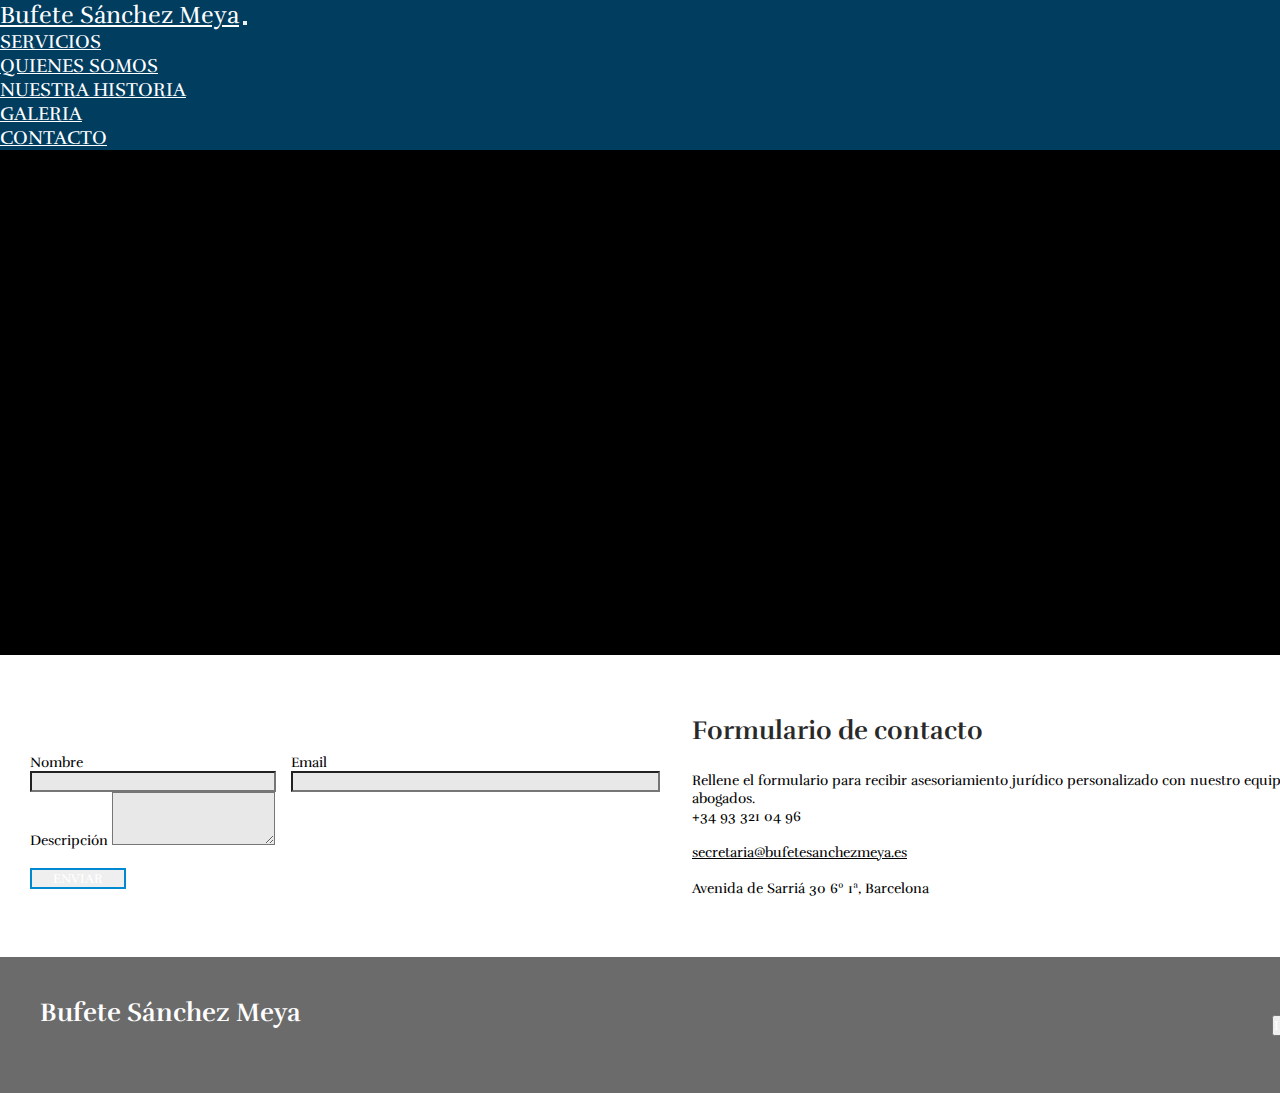
<file: contacto.html>
<!DOCTYPE html>
<html lang="en">

<head>
  <meta charset="UTF-8" />
  <meta http-equiv="X-UA-Compatible" content="IE=edge" />
  <meta name="viewport" content="width=device-width, initial-scale=1.0" />
  <title>Nuestra Historia</title>
  <link href="https://cdn.jsdelivr.net/npm/bootstrap@5.3.0-alpha3/dist/css/bootstrap.min.css" rel="stylesheet"
    integrity="sha384-KK94CHFLLe+nY2dmCWGMq91rCGa5gtU4mk92HdvYe+M/SXH301p5ILy+dN9+nJOZ" crossorigin="anonymous" />

  <link rel="stylesheet" href="./assets/contacto.css" />

</head>

<body>
  <!-- ---------------------------- BARRA DE MENÚ ---------------------------- -->
  <nav
  class="navbar navbar-expand-lg fixed-top p-4 d-flex justify-content-between"
>
  <div class="container-fluid">
    <a class="navbar-brand text-white" href="index.html"
      >Bufete Sánchez Meya</a
    >
    <button
      class="navbar-toggler"
      type="button"
      data-bs-toggle="collapse"
      data-bs-target="#navbarText"
      aria-controls="navbarText"
      aria-expanded="false"
      aria-label="Toggle navigation"
    >
      <span class="navbar-toggler-icon"></span>
    </button>
    <div class="collapse navbar-collapse" id="navbarText">
      <ul class="navbar-nav">
        <li class="nav-item">
          <a
            class="nav-link active text-white"
            aria-current="page"
            href="servicios.html"
            >SERVICIOS</a
          >
        </li>
        <li class="nav-item">
          <a class="nav-link text-white" href="QuienesSomos.html"
            >QUIENES SOMOS</a
          >
        </li>
        <li class="nav-item">
          <a class="nav-link text-white" href="nuestraHistoria.html"
            >NUESTRA HISTORIA</a
          >
        </li>
          <li class="nav-item">
          <a class="nav-link text-white" href="galeria.html"
            >GALERIA</a
          >
        </li>
        <li class="nav-item">
          <a class="nav-link text-white" href="contacto.html"
            >CONTACTO</a
          > 
        </li>
      </ul>
    </div>
  </div>
</nav>
  <section>

    <iframe src="https://www.google.com/maps/embed?pb=!1m18!1m12!1m3!1d3651.901930205619!2d2.140867718171264!3d41.39071450000001!2m3!1f0!2f0!3f0!3m2!1i1024!2i768!4f13.1!3m3!1m2!1s0x12a498782fe3e335%3A0x72ba34d9d8e0be09!2sBufete%20S%C3%A1nchez%20Meya!5e1!3m2!1ses!2ses!4v1690297021743!5m2!1ses!2ses" width="100%" height="500" style="border:0;" allowfullscreen="" loading="lazy" referrerpolicy="no-referrer-when-downgrade"></iframe>

    
  </section>
  <section id="contacto" class="container_form">
    <div>
      <h4>Formulario de contacto </h4>
      <p>
        Rellene el formulario para recibir asesoriamiento jurídico
        personalizado con nuestro equipo de abogados.
      </p>
      <p>
        +34 93 321 04 96 <br />
        <br />
        <span style="text-decoration: underline; color: black"
          >secretaria@bufetesanchezmeya.es</span
        >
        <br />
        <br />
        Avenida de Sarriá 30 6º 1ª, Barcelona
      </p>
    </div>

    <!-- ----------------------------- FORMULARIO ------------------------------ -->
    <div>
      <form class="container_form1" style="margin-right: 2rem" action="https://formspree.io/f/mgejvzgy"
      method="POST">
        <div style="display: flex; gap: 15px">
          <div
            style="display: flex; flex-direction: column; width: 40%"
            class="mb-3"
          >
            <label for="exampleFormControlInput1" class="form-label"
              >Nombre</label
            >
            <input
              type="text"
              name="Nombre"
              class="form-control"
              id="exampleFormControlInput1"
            />
          </div>
          <div
            style="display: flex; flex-direction: column; width: 60%"
            class="mb-3"
          >
            <label for="exampleFormControlInput1" class="form-label"
              >Email</label
            >
            <input
              name="Email"
              type="email"
              class="form-control"
              id="exampleFormControlInput2"
            />
          </div>
        </div>
        <div class="mb-3">
          <label for="exampleFormControlTextarea1" class="form-label"
            >Descripción</label
          >
          <textarea
            name="Mensaje"
            class="form-control"
            id="formControlInput3"
            rows="3"
          ></textarea>
        </div>
        <div style="display: flex; flex-direction: column;">
          <p>
            <a href="./PolíticaDePrivacidad.html">Política de privacidad de Bufete Sanchez Meya</a>
           
          </p>
          <button
            style="width: 6rem; height: fit-content;"
            type="submit"
            class="btn btn-outline-primary"
          >
            ENVIAR
          </button>
        </div>
      </form>
    </div>
  </section>
  <footer class="container_footer">
    <h4>Bufete Sánchez Meya</h4>
    <button id="footer_button" type="button" href="./index.html" class="btn btn-outline-light btn1">
      <a style="text-decoration: none" href="#main_section">INICIO</a>
    </button>
  </footer>

  <script
    src="https://cdn.jsdelivr.net/npm/bootstrap@5.3.0-alpha3/dist/js/bootstrap.bundle.min.js"
    integrity="sha384-ENjdO4Dr2bkBIFxQpeoTz1HIcje39Wm4jDKdf19U8gI4ddQ3GYNS7NTKfAdVQSZe"
    crossorigin="anonymous"
  ></script>
</body>
</html>
</file>
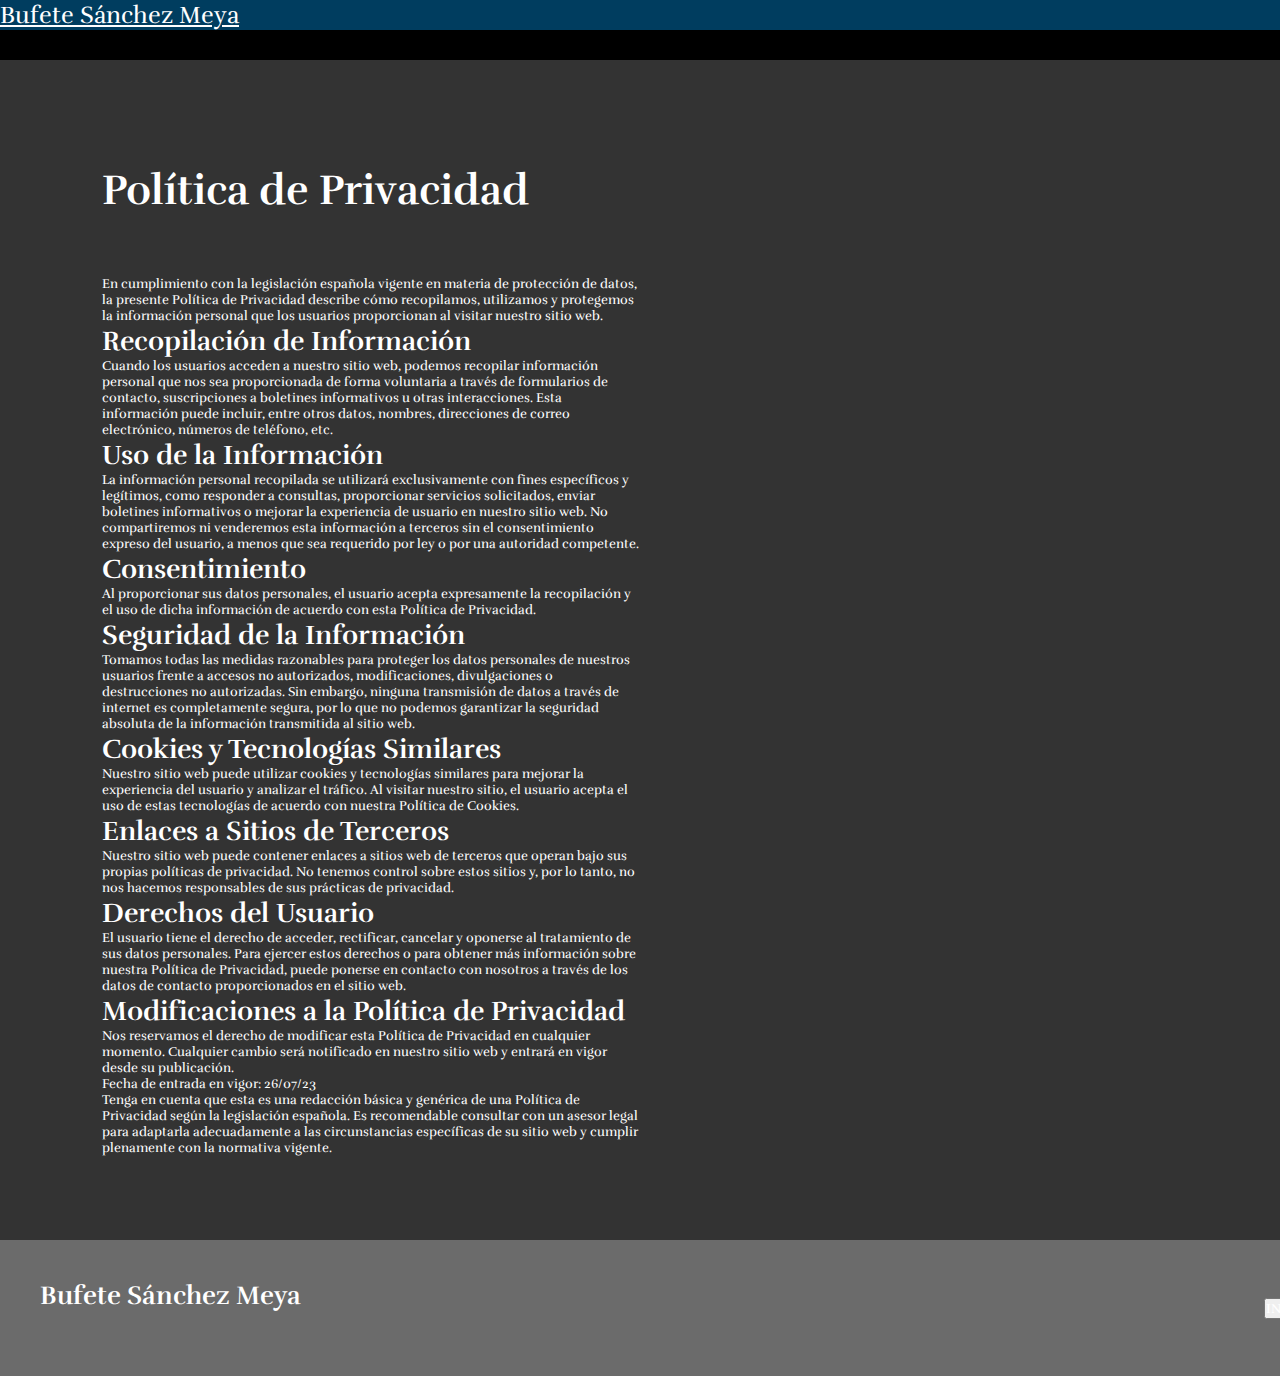
<file: PolíticaDePrivacidad.html>
<!DOCTYPE html>
<html lang="en">
  <head>
    <meta charset="UTF-8" />
    <meta http-equiv="X-UA-Compatible" content="IE=edge" />
    <meta name="viewport" content="width=device-width, initial-scale=1.0" />
    <title>...</title>
    <link
      href="https://cdn.jsdelivr.net/npm/bootstrap@5.3.0-alpha3/dist/css/bootstrap.min.css"
      rel="stylesheet"
      integrity="sha384-KK94CHFLLe+nY2dmCWGMq91rCGa5gtU4mk92HdvYe+M/SXH301p5ILy+dN9+nJOZ"
      crossorigin="anonymous"
    />
    
    <link rel="stylesheet" href="./assets/politicaDePrivacidad.css"/>
    
  </head>
  <body>
    <!-- ---------------------------- BARRA DE MENÚ ---------------------------- -->
    <nav
      class="navbar navbar-expand-lg fixed-top p-4 d-flex justify-content-between"
    >
      <div class="container-fluid">
        <a class="navbar-brand text-white" href="index.html"
          >Bufete Sánchez Meya</a
        >
    
        </button>
     
          </ul>
        </div>
      </div>
    </nav>

    <!-- ---------------------------- MAIN SECTION ----------------------------- -->
   
    <!-- --------------------- ESPECIALIDADES --------------------- -->
    
<section class="container_servicios" id="main_section">
  
    <h2 style="font-size: 42px;">Política de Privacidad
    </h2>
    <ul>
      <li style= >
        
        <p>En cumplimiento con la legislación española vigente en materia de protección de datos, la presente Política de Privacidad describe cómo recopilamos, utilizamos y protegemos la información personal que los usuarios proporcionan al visitar nuestro sitio web.
        </p> 
        <h3>Recopilación de Información
        </h3>
        <p>Cuando los usuarios acceden a nuestro sitio web, podemos recopilar información personal que nos sea proporcionada de forma voluntaria a través de formularios de contacto, suscripciones a boletines informativos u otras interacciones. Esta información puede incluir, entre otros datos, nombres, direcciones de correo electrónico, números de teléfono, etc.
        </p>
        <h3>Uso de la Información
        </h3>
        <p>La información personal recopilada se utilizará exclusivamente con fines específicos y legítimos, como responder a consultas, proporcionar servicios solicitados, enviar boletines informativos o mejorar la experiencia de usuario en nuestro sitio web. No compartiremos ni venderemos esta información a terceros sin el consentimiento expreso del usuario, a menos que sea requerido por ley o por una autoridad competente.
        </p>
        <h3>Consentimiento
        </h3>
        <p>Al proporcionar sus datos personales, el usuario acepta expresamente la recopilación y el uso de dicha información de acuerdo con esta Política de Privacidad.
        </p>
        <h3>Seguridad de la Información
        </h3>
        <p>Tomamos todas las medidas razonables para proteger los datos personales de nuestros usuarios frente a accesos no autorizados, modificaciones, divulgaciones o destrucciones no autorizadas. Sin embargo, ninguna transmisión de datos a través de internet es completamente segura, por lo que no podemos garantizar la seguridad absoluta de la información transmitida al sitio web.
<h3>Cookies y Tecnologías Similares
</h3>
        <p>Nuestro sitio web puede utilizar cookies y tecnologías similares para mejorar la experiencia del usuario y analizar el tráfico. Al visitar nuestro sitio, el usuario acepta el uso de estas tecnologías de acuerdo con nuestra Política de Cookies.
        </p>
        <h3>Enlaces a Sitios de Terceros
        </h3>
        <p>Nuestro sitio web puede contener enlaces a sitios web de terceros que operan bajo sus propias políticas de privacidad. No tenemos control sobre estos sitios y, por lo tanto, no nos hacemos responsables de sus prácticas de privacidad.
        </p>
        <h3>Derechos del Usuario
        </h3>
        <p>El usuario tiene el derecho de acceder, rectificar, cancelar y oponerse al tratamiento de sus datos personales. Para ejercer estos derechos o para obtener más información sobre nuestra Política de Privacidad, puede ponerse en contacto con nosotros a través de los datos de contacto proporcionados en el sitio web.

        </p>
        <h3>Modificaciones a la Política de Privacidad
        </h3>

        <p>Nos reservamos el derecho de modificar esta Política de Privacidad en cualquier momento. Cualquier cambio será notificado en nuestro sitio web y entrará en vigor desde su publicación.
        </p>

        <p>Fecha de entrada en vigor: 26/07/23
        </p>
        <p>Tenga en cuenta que esta es una redacción básica y genérica de una Política de Privacidad según la legislación española. Es recomendable consultar con un asesor legal para adaptarla adecuadamente a las circunstancias específicas de su sitio web y cumplir plenamente con la normativa vigente.</p>
       
      
    </ul>
    <!-- <img src="./assets/images/pic02.jpg" alt="especialidades" /> -->
</section>
<!-- ----------------------- FORMULARIO DE CONTACTO ------------------------ -->
 <!-- ----------------------- FORMULARIO DE CONTACTO ------------------------ -->
 


<!-- --------------------------- FOOTER SECTION ---------------------------- -->
<footer class="container_footer">
  <h4>Bufete Sánchez Meya</h4>
  <div class="d-flex flex-column">
    <button type="button" href="./index.html" class="btn btn-outline-light">
    <a style="text-decoration: none;" href="#main_section">INICIO</a>
  </button>
 
        <button
          class="navbar-toggler"
          type="button"
          data-bs-toggle="collapse"
          data-bs-target="#navbarText"
          aria-controls="navbarText"
          aria-expanded="false"
          aria-label="Toggle navigation"
        >
  </div>
  </div>
  
</footer>

<script
  src="https://cdn.jsdelivr.net/npm/bootstrap@5.3.0-alpha3/dist/js/bootstrap.bundle.min.js"
  integrity="sha384-ENjdO4Dr2bkBIFxQpeoTz1HIcje39Wm4jDKdf19U8gI4ddQ3GYNS7NTKfAdVQSZe"
  crossorigin="anonymous"
></script>
</body>
</html>
  </body>
</file>
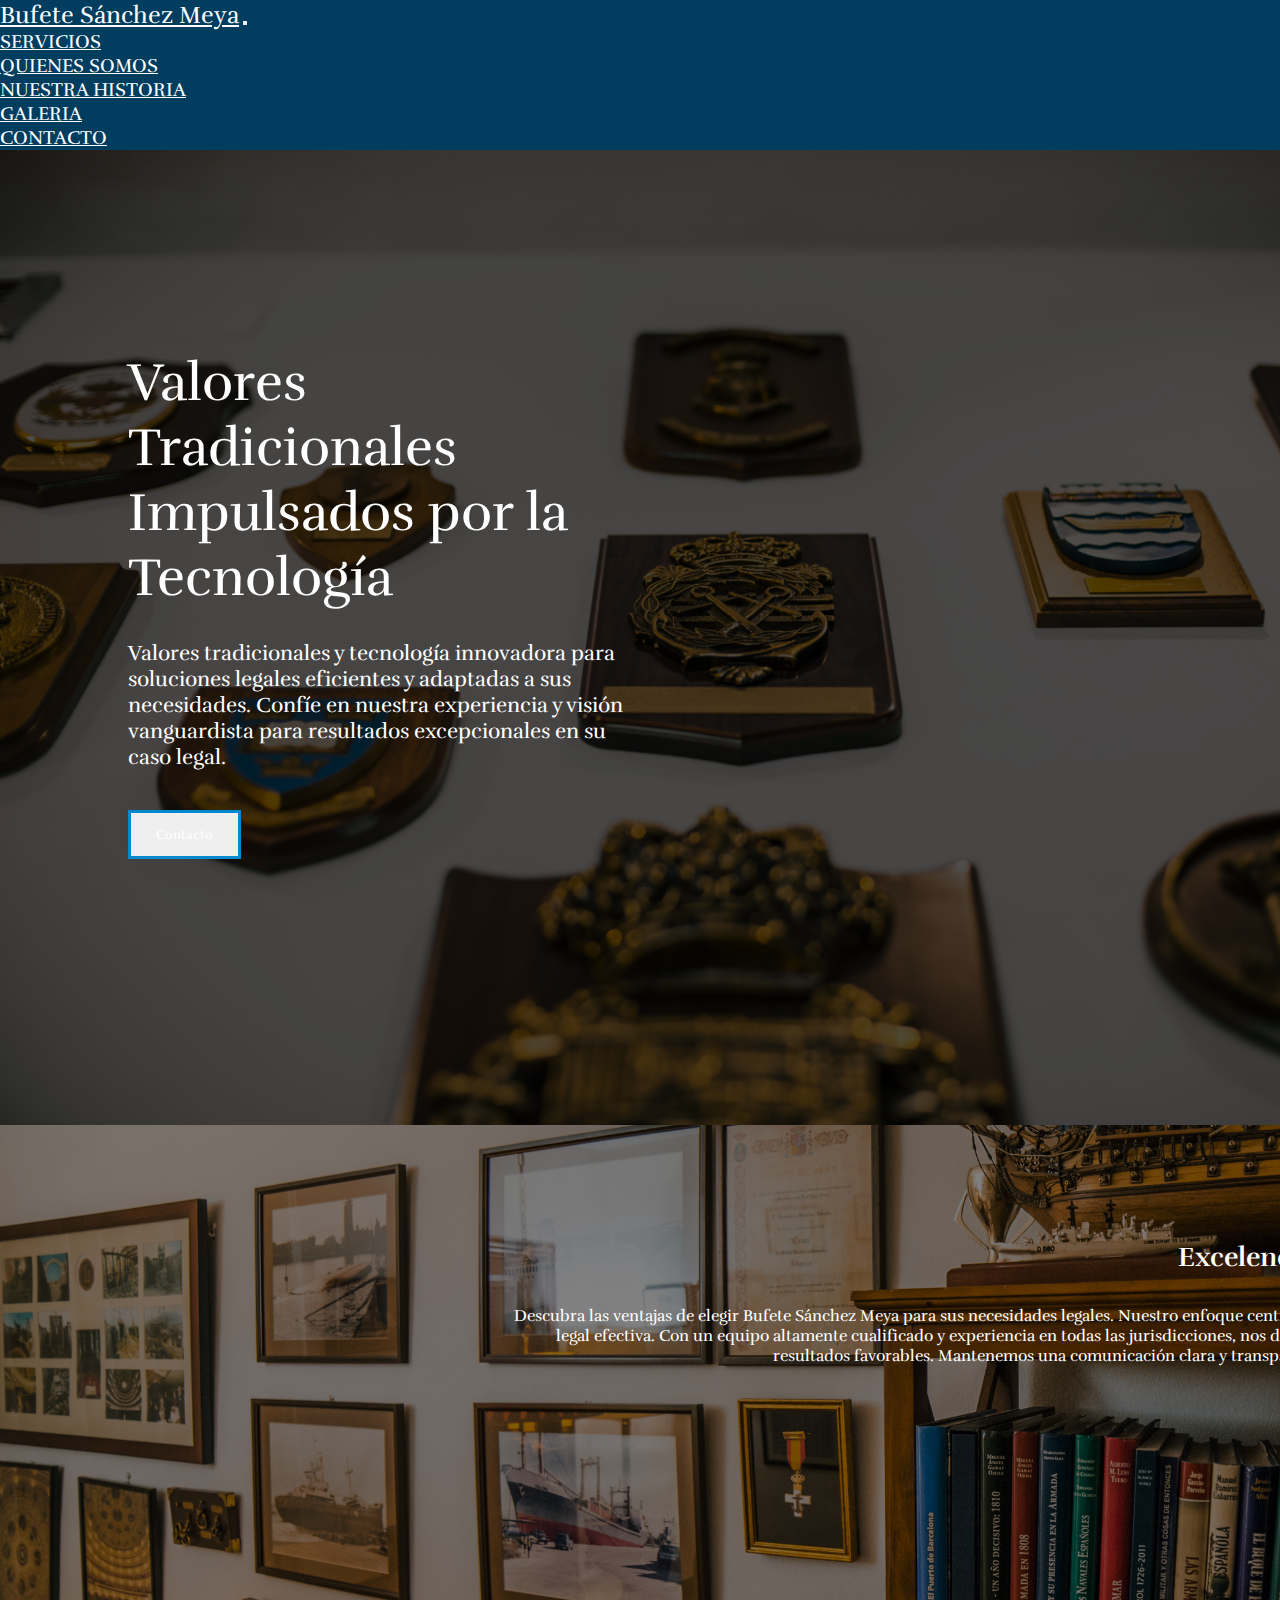
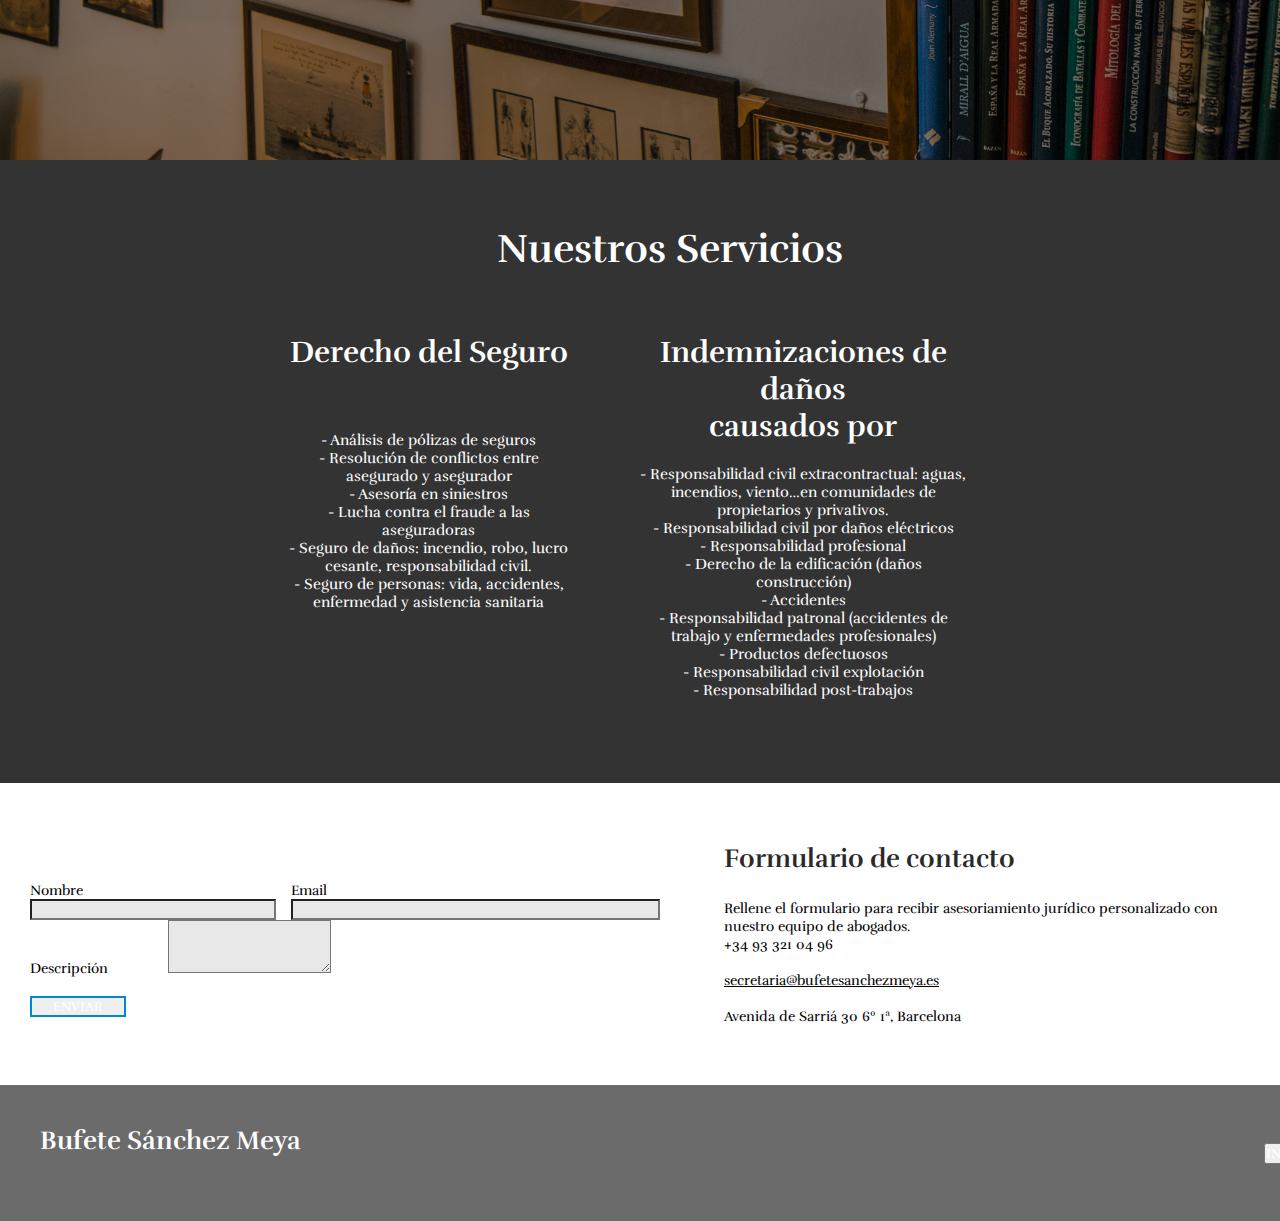
<file: servicios.html>
<!DOCTYPE html>
<html lang="en">
  <head>
    <meta charset="UTF-8" />
    <meta http-equiv="X-UA-Compatible" content="IE=edge" />
    <meta name="viewport" content="width=device-width, initial-scale=1.0" />
    <title>...</title>
    <link
      href="https://cdn.jsdelivr.net/npm/bootstrap@5.3.0-alpha3/dist/css/bootstrap.min.css"
      rel="stylesheet"
      integrity="sha384-KK94CHFLLe+nY2dmCWGMq91rCGa5gtU4mk92HdvYe+M/SXH301p5ILy+dN9+nJOZ"
      crossorigin="anonymous"
    />
    
    <link rel="stylesheet" href="./assets/servicios.css"/>
    
  </head>
  <body>
    <!-- ---------------------------- BARRA DE MENÚ ---------------------------- -->
    <nav
      class="navbar navbar-expand-lg fixed-top p-4 d-flex justify-content-between"
    >
      <div class="container-fluid">
        <a class="navbar-brand text-white" href="index.html"
          >Bufete Sánchez Meya</a
        >
        <button
          class="navbar-toggler"
          type="button"
          data-bs-toggle="collapse"
          data-bs-target="#navbarText"
          aria-controls="navbarText"
          aria-expanded="false"
          aria-label="Toggle navigation"
        >
          <span class="navbar-toggler-icon"></span>
        </button>
        <div class="collapse navbar-collapse" id="navbarText">
          <ul class="navbar-nav">
            <li class="nav-item">
              <a
                class="nav-link active text-white"
                aria-current="page"
                href="servicios.html"
                >SERVICIOS</a
              >
            </li>
            <li class="nav-item">
              <a class="nav-link text-white" href="QuienesSomos.html"
                >QUIENES SOMOS</a
              >
            </li>
            <li class="nav-item">
              <a class="nav-link text-white" href="nuestraHistoria.html"
                >NUESTRA HISTORIA</a
              >
            </li>
              <li class="nav-item">
              <a class="nav-link text-white" href="galeria.html"
                >GALERIA</a
              >
            </li>
            <li class="nav-item">
              <a class="nav-link text-white" href="contacto.html"
                >CONTACTO</a
              > 
            </li>
          </ul>
        </div>
      </div>
    </nav>

    <!-- ---------------------------- MAIN SECTION ----------------------------- -->
    <section id="main_section" class="container_main">
      
        <h1>Valores Tradicionales Impulsados por la Tecnología</h1>
      <p>
        Valores tradicionales y tecnología innovadora para soluciones legales eficientes y adaptadas a sus necesidades. Confíe en nuestra experiencia y visión vanguardista para resultados excepcionales en su caso legal.
      </p>
      <button type="button" class="btn btn-outline-primary"><a style="text-decoration: none;" href="#contacto">Contacto</a></button>
      
      
    </section>

    <section class="container_testimonial1 ">
      <div class="imagen_libros">
        <h3 style="margin-bottom: 2rem; padding-right :32px">Excelencia Legal y Compromiso con el Cliente</h3>
        <p style="margin-right: 2rem; color:  class= text-black">Descubra las ventajas de elegir Bufete Sánchez Meya para sus necesidades legales. Nuestro enfoque centrado en el cliente ofrece asesoría jurídica personalizada y defensa legal efectiva. Con un equipo altamente cualificado y experiencia en todas las jurisdicciones, nos dedicamos a comprender sus necesidades y objetivos para obtener resultados favorables. Mantenemos una comunicación clara y transparente, protegiendo sus derechos y buscando resultados exitosos. <br> <br> Contáctenos hoy para una consulta inicial.</p>
      </div>
      </section>
    <!-- --------------------- ESPECIALIDADES --------------------- -->
    
<section class="container_servicios fs-2">
  
    <h2 style="font-size: 40px; margin-left: 60px;">Nuestros Servicios</h2>
    <ul>
      <li style="margin-right: 4rem; text-align: center;">
        <h2 style="text-align: center;">Derecho del Seguro</h2>
        
        <p>- Análisis de pólizas de seguros</p> 
        <p>- Resolución de conflictos entre asegurado y asegurador </p>
        <p>- Asesoría en siniestros </p>
        <p>- Lucha contra el fraude a las aseguradoras </p>
        <p>- Seguro de daños: incendio, robo, lucro cesante, responsabilidad civil. </p>
        <p>- Seguro de personas: vida, accidentes, enfermedad y asistencia sanitaria </p>
        <li style="margin-right: 2rem; text-align: center;">
          <h2 style="text-align: center; margin-bottom:20px;">Indemnizaciones de daños <br> causados por</h2>
          <p>- Responsabilidad civil extracontractual: aguas, incendios, viento…en comunidades de propietarios y privativos. </p>
          <p>- Responsabilidad civil por daños eléctricos </p>
          <p>- Responsabilidad profesional </p>
          <p>- Derecho de la edificación (daños construcción) </p>
          <p>- Accidentes </p>
          <p>- Responsabilidad patronal (accidentes de trabajo y enfermedades profesionales) </p>
          <p>- Productos defectuosos</p>
          <p>- Responsabilidad civil explotación </p>
          <p>- Responsabilidad post-trabajos </p>
        
      </li>
      
    </ul>
    <!-- <img src="./assets/images/pic02.jpg" alt="especialidades" /> -->
</section>
<!-- ----------------------- FORMULARIO DE CONTACTO ------------------------ -->
 <!-- ----------------------- FORMULARIO DE CONTACTO ------------------------ -->
 <section id="contacto" class="container_form formulario">
  <div>
    <h4>Formulario de contacto</h4>
    <p>
      Rellene el formulario para recibir asesoriamiento jurídico
      personalizado con nuestro equipo de abogados.
    </p>
    <p>
      +34 93 321 04 96 <br />
      <br />
      <span style="text-decoration: underline; color: black"
        >secretaria@bufetesanchezmeya.es</span
      >
      <br />
      <br />
      Avenida de Sarriá 30 6º 1ª, Barcelona
    </p>
  </div>

  <!-- ----------------------------- FORMULARIO ------------------------------ -->
  <div>
    <form class="container_form1" style="margin-right: 2rem" action="https://formspree.io/f/mgejvzgy"
    method="POST">
      <div style="display: flex; gap: 15px">
        <div
          style="display: flex; flex-direction: column; width: 40%"
          class="mb-3"
        >
          <label for="exampleFormControlInput1" class="form-label"
            >Nombre</label
          >
          <input
            type="text"
            name="Nombre"
            class="form-control"
            id="exampleFormControlInput1"
          />
        </div>
        <div
          style="display: flex; flex-direction: column; width: 60%"
          class="mb-3"
        >
          <label for="exampleFormControlInput1" class="form-label"
            >Email</label
          >
          <input
            name="Email"
            type="email"
            class="form-control"
            id="exampleFormControlInput2"
          />
        </div>
      </div>
      <div class="mb-3">
        <label for="exampleFormControlTextarea1" class="form-label"
          >Descripción</label
        >
        <textarea
          name="Mensaje"
          class="form-control"
          id="formControlInput3"
          rows="3"
        ></textarea>
      </div>
      <div style="display: flex; flex-direction: column;">
        <p>
          <a href="./PolíticaDePrivacidad.html">Política de privacidad de Bufete Sanchez Meya</a>
         
        </p>
        <button
          style="width: 6rem; height: fit-content;"
          type="submit"
          class="btn btn-outline-primary"
        >
          ENVIAR
        </button>
      </div>
    </form>
  </div>
</section>

<!-- --------------------------- FOOTER SECTION ---------------------------- -->
<footer class="container_footer">
  <h4>Bufete Sánchez Meya</h4>
  <div class="d-flex flex-column">
    <button type="button" href="./index.html" class="btn btn-outline-light">
    <a style="text-decoration: none;" href="#main_section">INICIO</a>
  </button>
 
        <button
          class="navbar-toggler"
          type="button"
          data-bs-toggle="collapse"
          data-bs-target="#navbarText"
          aria-controls="navbarText"
          aria-expanded="false"
          aria-label="Toggle navigation"
        >
  </div>
  </div>
  
</footer>

<script
  src="https://cdn.jsdelivr.net/npm/bootstrap@5.3.0-alpha3/dist/js/bootstrap.bundle.min.js"
  integrity="sha384-ENjdO4Dr2bkBIFxQpeoTz1HIcje39Wm4jDKdf19U8gI4ddQ3GYNS7NTKfAdVQSZe"
  crossorigin="anonymous"
></script>
</body>
</html>
  </body>
</file>
<file: assets/contacto.css>
@import url('https://fonts.googleapis.com/css2?family=Rufina:wght@700&display=swap');


:root {
  --azul: #003d5f;
  --azulClaro: #0089d1;
  --grisFondo: #333333;
}

* {
  margin: 0;
  padding: 0;
  font-family: "Rufina";
  color: white;
}

body {
  background-color: rgb(0, 0, 0);
  /* width: fit-content; */
}

h2 {
  font-size: 2.4rem;
  font-weight: 700;
  color: rgb(41, 41, 41);
}

h3 {
  font-size: 1.7rem;
  font-weight: 700;
  color: rgb(255, 255, 255);
  display: flex;
  flex-direction: column;
}

h4 {
  font-size: 1.6rem;
  color: rgb(41, 41, 41);
  font-weight: 700;
  margin-bottom: 25px;
}

.img-thumbnail {
max-width: 78%;
}

.navbar-brand {
  font-size: 1.5rem!important;
}

.text-white {
  font-size: 1.2rem;
  
}
/* --------------------------------- HEADER --------------------------------- */

.navbar {
  background-color: #003d5f;
}
.navbar-collapse {

flex-grow:0
 
}

.hamburguerX {
  margin-left: 70px;
}

.container-fluid{

  --bs-gutter-x: -0.5rem!important;
}

.container_main {
    position: relative;
    height: 100vh!important;
    padding: 90px 40px;
    width: 100%;
  }
  
  .container_main::before {
    content: "";
    position: absolute;
    top: 0;
    left: 0;
    width: 100%;
    height: 100%;
    background-image: url(./images/foto-cuadros.jpg);
    background-size: cover;
    background-position: 30% center; /* Ajusta el valor para mover la imagen */
    opacity: 0.3; /* Ajusta la opacidad según tu preferencia */
    z-index: -4;
  }

  
  .container_main h1 {
    font-size: 3.5rem!important;
    font-weight: 400;
  }
  
  .container_main p {
    margin-top: 30px;
    margin-bottom: 40px;
    font-size: 1.15rem;
    font-weight: 300;
  }
  
  .container_main button {
    width: 100%;
    border: 3px solid var(--azulClaro);
    color: var(--azulClaro);
  }

  .navbar {
    background-color: #003d5f;
  }
  .navbar-collapse {
  
  flex-grow:0
   
  }
  
  .hamburguerX {
    margin-left: 70px;
  }
/* --------------------------- TESTIMONIAL SECTION -------------------------- */




.container_testimonial p:first-child {
  font-size: 1.6rem;
  color: rgb(41, 41, 41);
  font-weight: 700;
}

.container_testimonial p:last-child {
  color: rgb(41, 41, 41);
  font-size: 1.2rem;
}

/* ----------------------------- ESPECIALIDADES ----------------------------- */

.container_especialidades1 {
  padding: 60px 30px;
  position: relative;
  text-align: center;
  /* height: 300px; */
}

.container_especialidades1::before {
  content: "";
  position: absolute;
  top: 0;
  left: 0;
  width: 100%;
  height: 100%;
  background-image: url(./images/especialidades_photo.jpg);
  background-size: cover;
  background-position: center;
  opacity: 0.4; /* Ajusta la opacidad según tu preferencia */
  z-index: -1;
}

.container_especialidades1 p {
  margin-top: 20px;
  padding: 5px;
  font-weight: 400;
  font-size: 1.1rem;
}

.container_especialidades1 h2 {
  font-size: 2.4rem;
  font-weight: 400;
}

.container_especialidades1 h2,
.container_especialidades1 p {
  color: rgb(255, 255, 255);
}

.container_especialidades1 img {
  margin-top: 30px;
  width: 100%;
}

/* ---------------------------- SERVICIOS SECCION --------------------------- */
.container_servicios {
  padding: 60px 30px;
  background-color: var(--grisFondo);
  font-size: 13px;
  display: flex;
  justify-content: space-around;
  flex-direction: column;
  align-items: center;
}


/* ---------------------- CLIENTES PRINCIPALES SECTION ---------------------- */

.container_clientes {
  background-color: rgb(232, 232, 232);
  padding: 60px 30px;
  width: 100%;
}

.container_clientes img {
  margin-top: 30px;
  width: 100%;
  border-radius: 20px;
  border: 20px solid white;
  /* padding: 50px; */
}

/* ------------------------------- FORMULARIO ------------------------------- */

.container_form {
  background-color: white;
  width: 100%;
  display: flex;
  flex-direction: row-reverse;
  justify-content: space-around;
  align-items: center;
}

.formulario {
  padding: 60px 15rem!important;
}

.container_form label,
.container_form p {
  color: black;
  font-size: 0.9rem;
}

.container_form form {
  margin-top: 30px;
}

.form_bold {
  font-weight: 700;
  color: black;
}

.container_form button {
  width: 100%;
  border: 2.5px solid var(--azulClaro);
}

#exampleFormControlInput1,
#exampleFormControlInput2,
#formControlInput3 {
  background-color: rgb(232, 232, 232);
}

/* ----------------------------- FOOTER SECTION ----------------------------- */

.container_footer {
  background-color: rgb(107, 107, 107);
  padding: 40px;
  width: 100%;
  display: flex;
  justify-content: space-between;
  align-items: center;
}

.container_footer h4 {
  color: white;
}

.container_footer p {
  color: rgb(255, 255, 255);
}


@media (min-width: 1280px) {

  .img-fluid{

    width:100%
  }
 


  .formulario {
    padding: 60px 30px!important;
  }
  /* ----------------------------- CONTAINER MAIN ----------------------------- */
  .container_main {
    position: relative;
    height: 130vh;
    padding: 60px 30px;
    width: 100%;
    padding-left: 10%;
  }

  .container_main::before {
    opacity: 0.3; /* Ajusta la opacidad según tu preferencia */
  }
  .container_main h1 {
    margin-top: 140px;
    font-size: 4.5rem;
    font-weight: 400;
    padding-right: 50%;
  }

  .container_main p {
    margin-top: 30px;
    margin-bottom: 40px;
    font-size: 1.3rem;
    padding-right: 50%;

    font-weight: 300;
  }

  .container_main button {
    width: auto;
    padding: 13px 25px;
  }

  /* -------------------------- TESTIMONIALS SECTION -------------------------- */
  .container_testimonial1 {
    background-color: rgb(255, 255, 255);
    padding: 60px 30px;
    display: flex;
    flex-direction: column;
    padding-left: 30%!important;
  text-align: right!important;
  }

  /* -------------------------------- ESPECIALIDADES ------------------------------- */
  .container_especialidades1 p {
    margin-top: 20px;
    padding: 5px;
    font-weight: 400;
    font-size: 1.1rem;
  }

  .container_especialidades1 h2 {
    font-size: 3rem;
    font-weight: 400;
    margin: 0% 70%;
  }

  .container_especialidades1 {
    padding: 60px 30px;
    position: relative;
    display: flex;
    flex-direction: column;
    align-items: center;
    justify-content: center;
    text-align: center;
    height: 450px;
  }

  /* -------------------------------- SERVICIOS ------------------------------- */
  .container_servicios {
    padding: 5% 8%;
    background-color: var(--grisFondo);
  }

  .container_servicios h2 {
    color: white;
    margin-bottom: 60px;
    font-size: 30px;
  }

  .container_servicios ul {
    display: grid;
    grid-template-columns: repeat(2, 1fr);
    list-style: none;
    padding: 0;
  }

  .container_servicios ul li {
    list-style: none;
    padding: 0px 0px 20px 0px;
    font-size: 13px;
  }

  /* ---------------------------- CONTAINER EMERITA --------------------------- */
  .container_emerita {
    padding: 60px 30px;
    background-color: white;
    width: 100%;
    display: flex;
    flex-direction: row-reverse;
  }

  .container_emerita h3 {
    margin-top: 20px;
    margin-bottom: 20px;
  }

  .container_emerita p {
    color: rgb(41, 41, 41);
    font-size: 0.9rem;
  }

  .container_emerita button {
    width: auto;
    font-size: 0.7rem;
    border: 2px solid var(--azulClaro);
    margin-top: 20px;
  }

  .container_emerita img {
    margin-top: 30px;
    width: 65%;
  }

  .container_img_emerita {
    width: 60%;
    display: flex;
    justify-content: center;
    align-items: center;
  }

  .container_content_emerita {
    width: 60%;
    padding-right: 10%;
  }

  /* -------------------------------- CLIENTES -------------------------------- */
  .container_clientes {
    background-color: rgb(232, 232, 232);
    padding: 60px 30px;
    width: 100%;
  }

  .container_img_clientes {
    display: flex;
    gap: 2%;
    justify-content: center;
    align-items: center;
  }

  .container_clientes img {
    margin-top: 30px;
    width: 30%;
    height: 30%;
    border-radius: 20px;
    border: 20px solid white;
    /* padding: 50px; */
  }

  .container_form {
    display: flex;
    flex-direction: row-reverse!important;
    /* background-color: black; */
  }
  .container_form1{

    width: 70vh;
  }
 

  /* --------------------------------- FOOTER --------------------------------- */
}

.container_form {
  display: flex;
  flex-direction: column;
  padding: 60px 30px;
}

.btn a {
  color: white;
}

.btn a:hover {
  color:#0089d1
}

.container_testimonial1 {
  background-color: rgb(255, 255, 255);
  padding: 60px 30px;
  display: flex;
  flex-direction: column;
  align-items: flex-end;
  margin-left: 0%;
  text-align: center;
}
</file>
<file: assets/politicaDePrivacidad.css>
@import url('https://fonts.googleapis.com/css2?family=Rufina:wght@700&display=swap');


:root {
  --azul: #003d5f;
  --azulClaro: #0089d1;
  --grisFondo: #333333;
}

* {
  margin: 0;
  padding: 0;
  font-family: "Rufina";
  color: white;
}

body {
  background-color: rgb(0, 0, 0);
  /* width: fit-content; */
}

h2 {
  font-size: 2.4rem;
  font-weight: 700;
  color: rgb(255, 255, 255);
  margin-top: 40px;
}

h3 {
  font-size: 1.7rem;
  font-weight: 700;
  color: rgb(255, 255, 255);
  display: flex;
  flex-direction: column;
}

h4 {
  font-size: 1.6rem;
  color: rgb(41, 41, 41);
  font-weight: 700;
  margin-bottom: 25px;
}

.img-thumbnail {
max-width: 78%;
}

.navbar-brand {
  font-size: 1.5rem!important;
}

.text-white {
  font-size: 1.2rem;
  
}
/* --------------------------------- HEADER --------------------------------- */

.navbar {
  background-color: #003d5f;
}
.navbar-collapse {

flex-grow:0
 
}

.hamburguerX {
  margin-left: 70px;
}

.container_main {
    position: relative;
    height: 100vh!important;
    padding: 90px 40px;
    width: 100%;
  }
  
  .container_main::before {
    content: "";
    position: absolute;
    top: 0;
    left: 0;
    width: 100%;
    height: 100%;
    background-image: url(./images/foto-cuadros.jpg);
    background-size: cover;
    background-position: 30% center; /* Ajusta el valor para mover la imagen */
    opacity: 0.3; /* Ajusta la opacidad según tu preferencia */
    z-index: -4;
  }

  
  .container_main h1 {
    font-size: 3.5rem!important;
    font-weight: 400;
  }
  
  .container_main p {
    margin-top: 30px;
    margin-bottom: 40px;
    font-size: 1.15rem;
    font-weight: 300;
  }
  
  .container_main button {
    width: 100%;
    border: 3px solid var(--azulClaro);
    color: var(--azulClaro);
  }

  .navbar {
    background-color: #003d5f;
  }
  .navbar-collapse {
  
  flex-grow:0
   
  }
  
  .hamburguerX {
    margin-left: 70px;
  }
/* --------------------------- TESTIMONIAL SECTION -------------------------- */




.container_testimonial p:first-child {
  font-size: 1.6rem;
  color: rgb(41, 41, 41);
  font-weight: 700;
}

.container_testimonial p:last-child {
  color: rgb(41, 41, 41);
  font-size: 1.2rem;
}

/* ----------------------------- ESPECIALIDADES ----------------------------- */

.container_especialidades1 {
  padding: 60px 30px;
  position: relative;
  text-align: center;
  /* height: 300px; */
}

.container_especialidades1::before {
  content: "";
  position: absolute;
  top: 0;
  left: 0;
  width: 100%;
  height: 100%;
  background-image: url(./images/especialidades_photo.jpg);
  background-size: cover;
  background-position: center;
  opacity: 0.4; /* Ajusta la opacidad según tu preferencia */
  z-index: -1;
}

.container_especialidades1 p {
  margin-top: 20px;
  padding: 5px;
  font-weight: 400;
  font-size: 1.1rem;
}

.container_especialidades1 h2 {
  font-size: 2.4rem;
  font-weight: 400;
}

.container_especialidades1 h2,
.container_especialidades1 p {
  color: rgb(255, 255, 255);
}

.container_especialidades1 img {
  margin-top: 30px;
  width: 100%;
}

/* ---------------------------- SERVICIOS SECCION --------------------------- */
.container_servicios {
  padding: 60px 30px;
  background-color: var(--grisFondo);
  font-size: 13px;
  display: flex;
  justify-content: space-around;
  flex-direction: column;
 
}


/* ---------------------- CLIENTES PRINCIPALES SECTION ---------------------- */

.container_clientes {
  background-color: rgb(232, 232, 232);
  padding: 60px 30px;
  width: 100%;
}

.container_clientes img {
  margin-top: 30px;
  width: 100%;
  border-radius: 20px;
  border: 20px solid white;
  /* padding: 50px; */
}

/* ------------------------------- FORMULARIO ------------------------------- */

.container_form {
  background-color: white;
  width: 100%;
  display: flex;
  flex-direction: row-reverse;
  justify-content: space-around;
  align-items: center;
}

.formulario {
  padding: 60px 15rem!important;
}

.container_form label,
.container_form p {
  color: black;
  font-size: 0.9rem;
}

.container_form form {
  margin-top: 30px;
}

.form_bold {
  font-weight: 700;
  color: black;
}

.container_form button {
  width: 100%;
  border: 2.5px solid var(--azulClaro);
}

#exampleFormControlInput1,
#exampleFormControlInput2,
#formControlInput3 {
  background-color: rgb(232, 232, 232);
}

/* ----------------------------- FOOTER SECTION ----------------------------- */

.container_footer {
  background-color: rgb(107, 107, 107);
  padding: 40px;
  width: 100%;
  display: flex;
  justify-content: space-between;
  align-items: center;
}

.container_footer h4 {
  color: white;
}

.container_footer p {
  color: rgb(255, 255, 255);
}


@media (min-width: 1280px) {

  .img-fluid{

    width:100%
  }
 


  .formulario {
    padding: 60px 30px!important;
  }
  /* ----------------------------- CONTAINER MAIN ----------------------------- */
  .container_main {
    position: relative;
    height: 130vh;
    padding: 60px 30px;
    width: 100%;
    padding-left: 10%;
  }

  .container_main::before {
    opacity: 0.3; /* Ajusta la opacidad según tu preferencia */
  }
  .container_main h1 {
    margin-top: 140px;
    font-size: 4.5rem;
    font-weight: 400;
    padding-right: 50%;
  }

  .container_main p {
    margin-top: 30px;
    margin-bottom: 40px;
    font-size: 1.3rem;
    padding-right: 50%;

    font-weight: 300;
  }

  .container_main button {
    width: auto;
    padding: 13px 25px;
  }

  /* -------------------------- TESTIMONIALS SECTION -------------------------- */
  .container_testimonial1 {
    background-color: rgb(255, 255, 255);
    padding: 60px 30px;
    display: flex;
    flex-direction: column;
    padding-left: 30%!important;
  text-align: right!important;
  }

  /* -------------------------------- ESPECIALIDADES ------------------------------- */
  .container_especialidades1 p {
    margin-top: 20px;
    padding: 5px;
    font-weight: 400;
    font-size: 1.1rem;
  }

  .container_especialidades1 h2 {
    font-size: 3rem;
    font-weight: 400;
    margin: 0% 70%;
  }

  .container_especialidades1 {
    padding: 60px 30px;
    position: relative;
    display: flex;
    flex-direction: column;
    align-items: center;
    justify-content: center;
    text-align: center;
    height: 450px;
  }

  /* -------------------------------- SERVICIOS ------------------------------- */
  .container_servicios {
    padding: 5% 8%;
    background-color: var(--grisFondo);
    margin-top: 30px;
  }

  .container_servicios h2 {
    color: white;
    margin-bottom: 60px;
    font-size: 30px;
  }

  .container_servicios ul {
    display: grid;
    grid-template-columns: repeat(2, 1fr);
    list-style: none;
    padding: 0;
  }

  .container_servicios ul li {
    list-style: none;
    padding: 0px 0px 20px 0px;
    font-size: 13px;
  }

  /* ---------------------------- CONTAINER EMERITA --------------------------- */
  .container_emerita {
    padding: 60px 30px;
    background-color: white;
    width: 100%;
    display: flex;
    flex-direction: row-reverse;
  }

  .container_emerita h3 {
    margin-top: 20px;
    margin-bottom: 20px;
  }

  .container_emerita p {
    color: rgb(41, 41, 41);
    font-size: 0.9rem;
  }

  .container_emerita button {
    width: auto;
    font-size: 0.7rem;
    border: 2px solid var(--azulClaro);
    margin-top: 20px;
  }

  .container_emerita img {
    margin-top: 30px;
    width: 65%;
  }

  .container_img_emerita {
    width: 60%;
    display: flex;
    justify-content: center;
    align-items: center;
  }

  .container_content_emerita {
    width: 60%;
    padding-right: 10%;
  }

  /* -------------------------------- CLIENTES -------------------------------- */
  .container_clientes {
    background-color: rgb(232, 232, 232);
    padding: 60px 30px;
    width: 100%;
  }

  .container_img_clientes {
    display: flex;
    gap: 2%;
    justify-content: center;
    align-items: center;
  }

  .container_clientes img {
    margin-top: 30px;
    width: 30%;
    height: 30%;
    border-radius: 20px;
    border: 20px solid white;
    /* padding: 50px; */
  }

  .container_form {
    display: flex;
    flex-direction: row-reverse!important;
    /* background-color: black; */
  }
  .container_form1{

    width: 70vh;
  }
 

  /* --------------------------------- FOOTER --------------------------------- */
}

.container_form {
  display: flex;
  flex-direction: column;
  padding: 60px 30px;
}

.btn a {
  color: white;
}

.btn a:hover {
  color:#0089d1
}

.container_testimonial1 {
  background-color: rgb(255, 255, 255);
  padding: 60px 30px;
  display: flex;
  flex-direction: column;
  align-items: flex-end;
  margin-left: 0%;
  text-align: center;
}
</file>
<file: assets/servicios.css>
@import url('https://fonts.googleapis.com/css2?family=Rufina:wght@700&display=swap');


:root {
  --azul: #003d5f;
  --azulClaro: #0089d1;
  --grisFondo: #333333;
}

* {
  margin: 0;
  padding: 0;
  font-family: "Rufina";
  color: white;
}

body {
  background-color: rgb(0, 0, 0);
  /* width: fit-content; */
}

h2 {
  font-size: 2.4rem;
  font-weight: 700;
  color: rgb(41, 41, 41);
}

h3 {
  font-size: 1.7rem;
  font-weight: 700;
  color: rgb(255, 255, 255);
  display: flex;
  flex-direction: column;
}

h4 {
  font-size: 1.6rem;
  color: rgb(41, 41, 41);
  font-weight: 700;
  margin-bottom: 25px;
}

.img-thumbnail {
max-width: 78%;
}

.navbar-brand {
  font-size: 1.7rem!important;
}

.text-white {
  font-size: 1.2rem;
  
}
/* --------------------------------- HEADER --------------------------------- */

.navbar {
  background-color: #003d5f;
}
.navbar-collapse {
  flex-grow: 0;
}
.navbar-brand {
  font-size: 1.5rem!important;
}

.text-white {
  font-size: 1.2rem;
  
}
.hamburguerX {
  margin-left: 70px;
}
.container-fluid{

  --bs-gutter-x: -0.5rem!important;
}

.container_main {
    position: relative;
    height:fit-content!important;
    padding: 93px 22px;
    width: 100%;
  }
  
  .container_main::before {
    content: "";
    position: absolute;
    top: 0;
    left: 0;
    width: 100%;
    height: 100%;
    background-image: url(./images/foto-cuadros.jpg);
    background-size: cover;
    background-position: 30% center; /* Ajusta el valor para mover la imagen */
    opacity: 0.3; /* Ajusta la opacidad según tu preferencia */
    z-index: -4;
  }

  
  .container_main h1 {
    font-size: 3.3rem!important;
    font-weight: 400;
  }
  
  .container_main p {
    margin-top: 30px;
    margin-bottom: 40px;
    font-size: 1.15rem;
    font-weight: 300;
  }
  
  .container_main button {
    width: 100%;
    border: 3px solid var(--azulClaro);
    color: var(--azulClaro);
  }

  .navbar {
    background-color: #003d5f;
  }
  .navbar-collapse {
  
  flex-grow:0
   
  }
  
  .hamburguerX {
    margin-left: 70px;
  }
/* --------------------------- TESTIMONIAL SECTION -------------------------- */
.container_testimonial1 {

  position: relative;
    height: fit-content!important;
    padding: 93px 22px;
    width: 100%;
 
  /* padding: 60px 30px;
  display: flex;
  flex-direction: column;
  align-items: flex-end;
  margin-left: 0%;
  text-align: center;
  background-image: url(./images/IMG_2875.jpg); 
  position:relative                                     */

}
.container_testimonial1::before{

 /* background-image: url(./images/IMG_2875.jpg);
background-position: 20% center;
background-size: cover;
opacity: 0.3; */
content: "";
position: absolute;
top: 0;
left: 0;
width: 100%;
height: 100%;
background-image: url(./images/IMG_2875.jpg);
background-size: cover;
background-position: 30% center; /* Ajusta el valor para mover la imagen */
opacity: 0.4!important; /* Ajusta la opacidad según tu preferencia */
z-index: -4;
}








/* ----------------------------- ESPECIALIDADES ----------------------------- */

.container_especialidades1 {
  padding: 60px 30px;
  position: relative;
  text-align: center;
  /* height: 300px; */
}

.container_especialidades1::before {
  content: "";
  position: absolute;
  top: 0;
  left: 0;
  width: 100%;
  height: 100%;
  background-image: url(./images/especialidades_photo.jpg);
  background-size: cover;
  background-position: center;
  opacity: 0.4; /* Ajusta la opacidad según tu preferencia */
  z-index: -1;
}

.container_especialidades1 p {
  margin-top: 20px;
  padding: 5px;
  font-weight: 400;
  font-size: 1.1rem;
}

.container_especialidades1 h2 {
  font-size: 2.4rem;
  font-weight: 400;
}

.container_especialidades1 h2,
.container_especialidades1 p {
  color: rgb(255, 255, 255);
}

.container_especialidades1 img {
  margin-top: 30px;
  width: 100%;
}

/* ---------------------------- SERVICIOS SECCION --------------------------- */
.container_servicios {
  padding: 60px 30px;
  background-color: var(--grisFondo);
  font-size: 13px;
  display: flex;
  justify-content: space-around;
  flex-direction: column;
  align-items: center;
}

.container_servicios h2 {
  color: white;
  margin-bottom: 30px;
  font-size: 25px;
}

.container_servicios ul li {
  list-style: none;
  padding: 0px 0px 20px 0px;
  font-size: 13px;
}

.container_servicios ul li p {
  font-size: 15px;
}
/* -------------------------- EMERITA LEGAL SECTION ------------------------- */
.container_emerita {
  padding: 60px 30px;
  background-color: white;
  width: 100%;
}

.container_emerita h3 {
  margin-top: 20px;
  margin-bottom: 20px;
}

.container_emerita p {
  color: rgb(41, 41, 41);
  font-size: 0.9rem;
}

.container_emerita button {
  width: 100%;
  border: 2.5px solid var(--azulClaro);
  margin-top: 20px;
}

.container_emerita img {
  margin-top: 30px;
  width: 100%;
}

/* ---------------------- CLIENTES PRINCIPALES SECTION ---------------------- */

.container_clientes {
  background-color: rgb(232, 232, 232);
  padding: 60px 30px;
  width: 100%;
}

.container_clientes img {
  margin-top: 30px;
  width: 100%;
  border-radius: 20px;
  border: 20px solid white;
  /* padding: 50px; */
}

/* ------------------------------- FORMULARIO ------------------------------- */

.container_form {
  background-color: rgb(255, 255, 255);
  padding: 60px 30px;
  width: 100%;
  display: flex;
  flex-direction: row;
  gap: 32px;
  justify-content: space-around;
  align-items: center;
}

.container_form label,
.container_form p {
  color: black;
  font-size: 0.9rem;
  padding-right:56px
}

.container_form form {
  margin-top: 30px;
}

.form_bold {
  font-weight: 700;
  color: black;
}

.container_form button {
  width: 100%;
  border: 2.5px solid var(--azulClaro);
}

#exampleFormControlInput1,
#exampleFormControlInput2,
#formControlInput3 {
  background-color: rgb(232, 232, 232);
}

/* ----------------------------- FOOTER SECTION ----------------------------- */

.container_footer {
  background-color: rgb(107, 107, 107);
  padding: 40px;
  width: 100%;
  display: flex;
  justify-content: space-between;
  align-items: center;
}

.container_footer h4 {
  color: white;
}

.container_footer p {
  color: rgb(255, 255, 255);
}


@media (min-width: 1280px) {

  .formulario {
    padding: 60px 30px!important;
  }
  /* ----------------------------- CONTAINER MAIN ----------------------------- */
  .container_main {
    position: relative;
    height: 95vh!important;
    padding: 60px 30px;
    width: 100%;
    padding-left: 10%;
  }

  .container_main::before {
    opacity: 0.3; /* Ajusta la opacidad según tu preferencia */
  }
  .container_main h1 {
    margin-top: 140px;
    font-size: 4.5rem;
    font-weight: 400;
    padding-right: 60%;
  }

  .container_main p {
    margin-top: 30px;
    margin-bottom: 40px;
    font-size: 1.3rem;
    padding-right: 60%;

    font-weight: 300;
  }

  .container_main button {
    width: auto;
    padding: 13px 25px;
  }

  /* -------------------------- TESTIMONIALS SECTION -------------------------- */
  .container_testimonial1 {
   height: 45vh!important;
    padding: 115px 120px;
    display: flex;
    flex-direction: column;
    padding-left: 40%!important;
  text-align: right!important;
  
 
  }
  .container_testimonial1::before{
    opacity: 0.5!important;
    background-image: url(./images/IMG_2875.jpg);
  }
 
  /* -------------------------------- ESPECIALIDADES ------------------------------- */
  .container_especialidades1 p {
    margin-top: 20px;
    padding: 5px;
    font-weight: 400;
    font-size: 1.1rem;
  }

  .container_especialidades1 h2 {
    font-size: 3rem;
    font-weight: 400;
    margin: 0% 70%;
  }

  .container_especialidades1 {
    padding: 60px 30px;
    position: relative;
    display: flex;
    flex-direction: column;
    align-items: center;
    justify-content: center;
    text-align: center;
    height: 450px;
  }

  /* -------------------------------- SERVICIOS ------------------------------- */
  .container_servicios {
    padding: 5% 22%;
    background-color: var(--grisFondo);
  }

  .container_servicios h2 {
    color: white;
    margin-bottom: 60px;
    font-size: 30px;
  }

  .container_servicios ul {
    display: grid;
    grid-template-columns: repeat(2, 1fr);
    list-style: none;
    padding: 0;
  }

  .container_servicios ul li {
    list-style: none;
    padding: 0px 0px 20px 0px;
    font-size: 13px;
  }

  /* ---------------------------- CONTAINER EMERITA --------------------------- */
  .container_emerita {
    padding: 60px 30px;
    background-color: white;
    width: 100%;
    display: flex;
    flex-direction: row-reverse;
  }

  .container_emerita h3 {
    margin-top: 20px;
    margin-bottom: 20px;
  }

  .container_emerita p {
    color: rgb(41, 41, 41);
    font-size: 0.9rem;
  }

  .container_emerita button {
    width: auto;
    font-size: 0.7rem;
    border: 2px solid var(--azulClaro);
    margin-top: 20px;
  }

  .container_emerita img {
    margin-top: 30px;
    width: 65%;
  }

  .container_img_emerita {
    width: 60%;
    display: flex;
    justify-content: center;
    align-items: center;
  }

  .container_content_emerita {
    width: 60%;
    padding-right: 10%;
  }

  /* -------------------------------- CLIENTES -------------------------------- */
  .container_clientes {
    background-color: rgb(232, 232, 232);
    padding: 60px 30px;
    width: 100%;
  }

  .container_img_clientes {
    display: flex;
    gap: 2%;
    justify-content: center;
    align-items: center;
  }

  .container_clientes img {
    margin-top: 30px;
    width: 30%;
    height: 30%;
    border-radius: 20px;
    border: 20px solid white;
    /* padding: 50px; */
  }

  .container_form {
    display: flex;
    flex-direction: row-reverse!important;
    /* background-color: black; */
  }
  .container_form1{

    width: 70vh;
  }
  


  /* --------------------------------- FOOTER --------------------------------- */
}

.container_form {
  display: flex;
  flex-direction: column;
  padding: 60px 30px;
}

.btn a {
  color: white;
}

.btn a:hover {
  color:#0089d1
}
</file>
